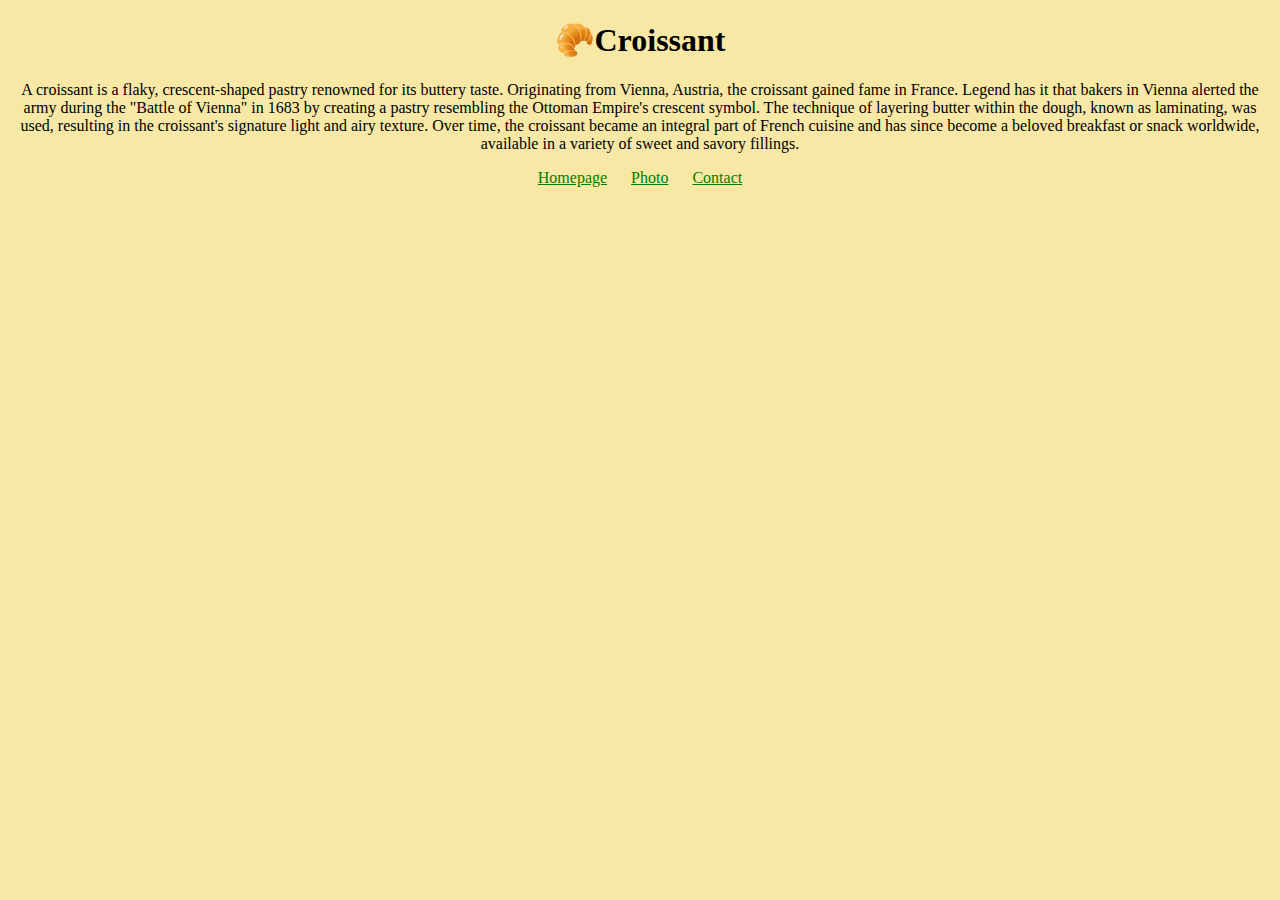
<file: Index.html>
<!DOCTYPE html>
<html lang="en">
  <link href="src/styles.css" rel="stylesheet" type="text/css" />
  <head>
    <meta charset="UTF-8" />
    <meta
      name="description"
      content="Croissat, the delightful croissant haven crafted by Sheillah, beckons with its buttery aromas and flaky indulgence. Each crescent-shaped masterpiece transports taste buds to Parisian streets, where passion and perfection intertwine. From classic flavors to tantalizing twists, Croissat captivates with its artful mastery, a heavenly symphony of dough and delight."
    />
    <meta name="viewport" content="width=device-width, initial-scale=1.0" />
    <title>Croissant -Croissants by Sheillah</title>
  </head>
  <body>
    <h1>🥐Croissant</h1>
    <p>
      A croissant is a flaky, crescent-shaped pastry renowned for its buttery
      taste. Originating from Vienna, Austria, the croissant gained fame in
      France. Legend has it that bakers in Vienna alerted the army during the
      "Battle of Vienna" in 1683 by creating a pastry resembling the Ottoman
      Empire's crescent symbol. The technique of layering butter within the
      dough, known as laminating, was used, resulting in the croissant's
      signature light and airy texture. Over time, the croissant became an
      integral part of French cuisine and has since become a beloved breakfast
      or snack worldwide, available in a variety of sweet and savory fillings.
    </p>
    <footer>
      <a href="/" title="Home"> Homepage</a>
      <a href="/photo.html" title="Croissant photo"> Photo</a>
      <a href="/contact.html" title="Contact Croissant by Sheillah"> Contact</a>
    </footer>
  </body>
</html>
</file>
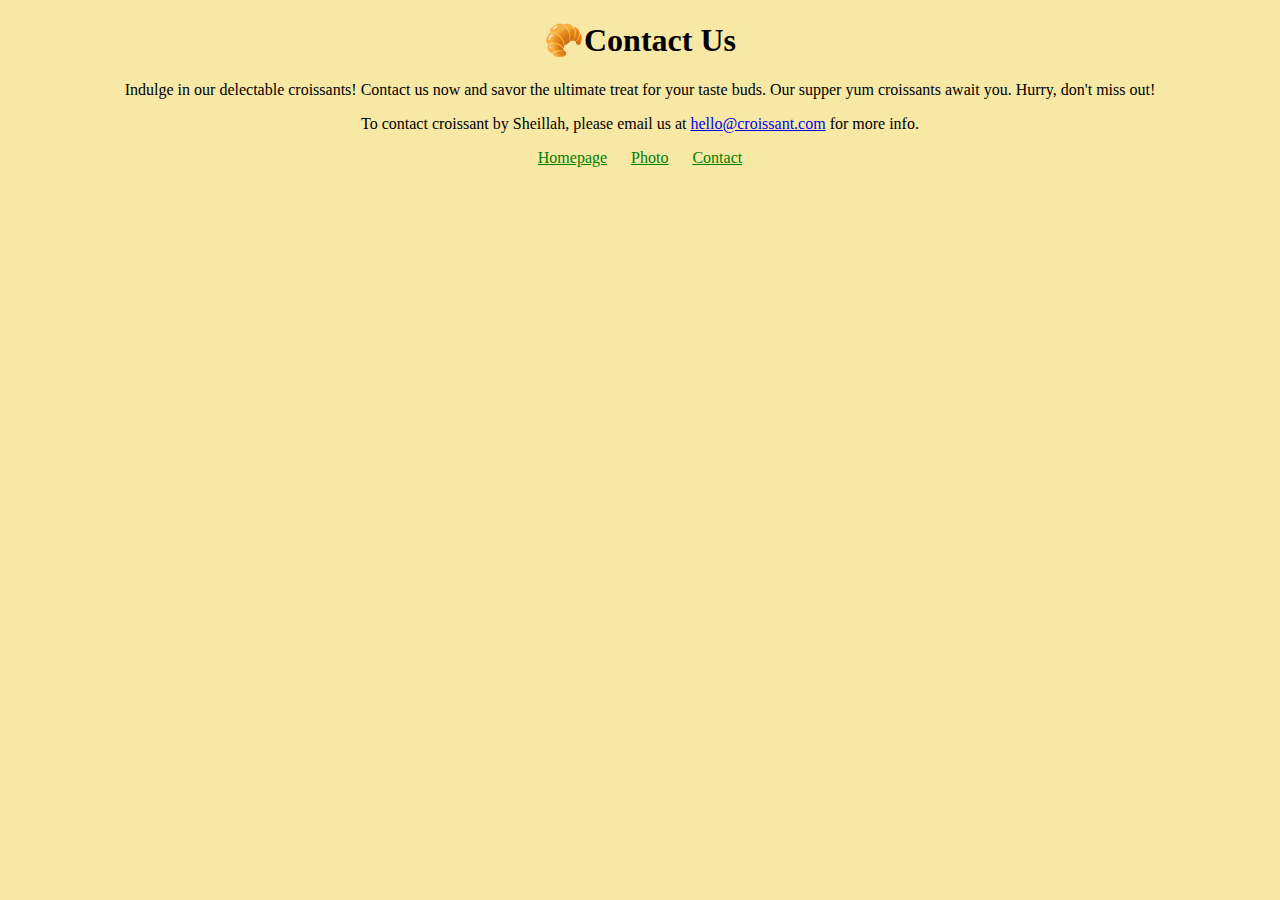
<file: contact.html>
<!DOCTYPE html>
<html lang="en">
  <link href="src/styles.css" rel="stylesheet" type="text/css" />
  <head>
    <meta charset="UTF-8" />
    <meta name="viewport" content="width=device-width, initial-scale=1.0" />
    <title>Contact Croissant by Sheillah</title>
  </head>
  <body>
    <h1>🥐Contact Us</h1>
    <p>
      Indulge in our delectable croissants! Contact us now and savor the
      ultimate treat for your taste buds. Our supper yum croissants await you.
      Hurry, don't miss out!
    </p>
    <p>
      To contact croissant by Sheillah, please email us at
      <a href="mailto:hello@croissant.com" title="contact us by email"
        >hello@croissant.com</a
      >
      for more info.
    </p>
    <footer>
      <a href="/" title="Home"> Homepage</a>
      <a href="/photo.html" title="Croissant photo"> Photo</a>
      <a href="/contact.html" title="Contact Croissant.com"> Contact</a>
    </footer>
  </body>
</html>
</file>
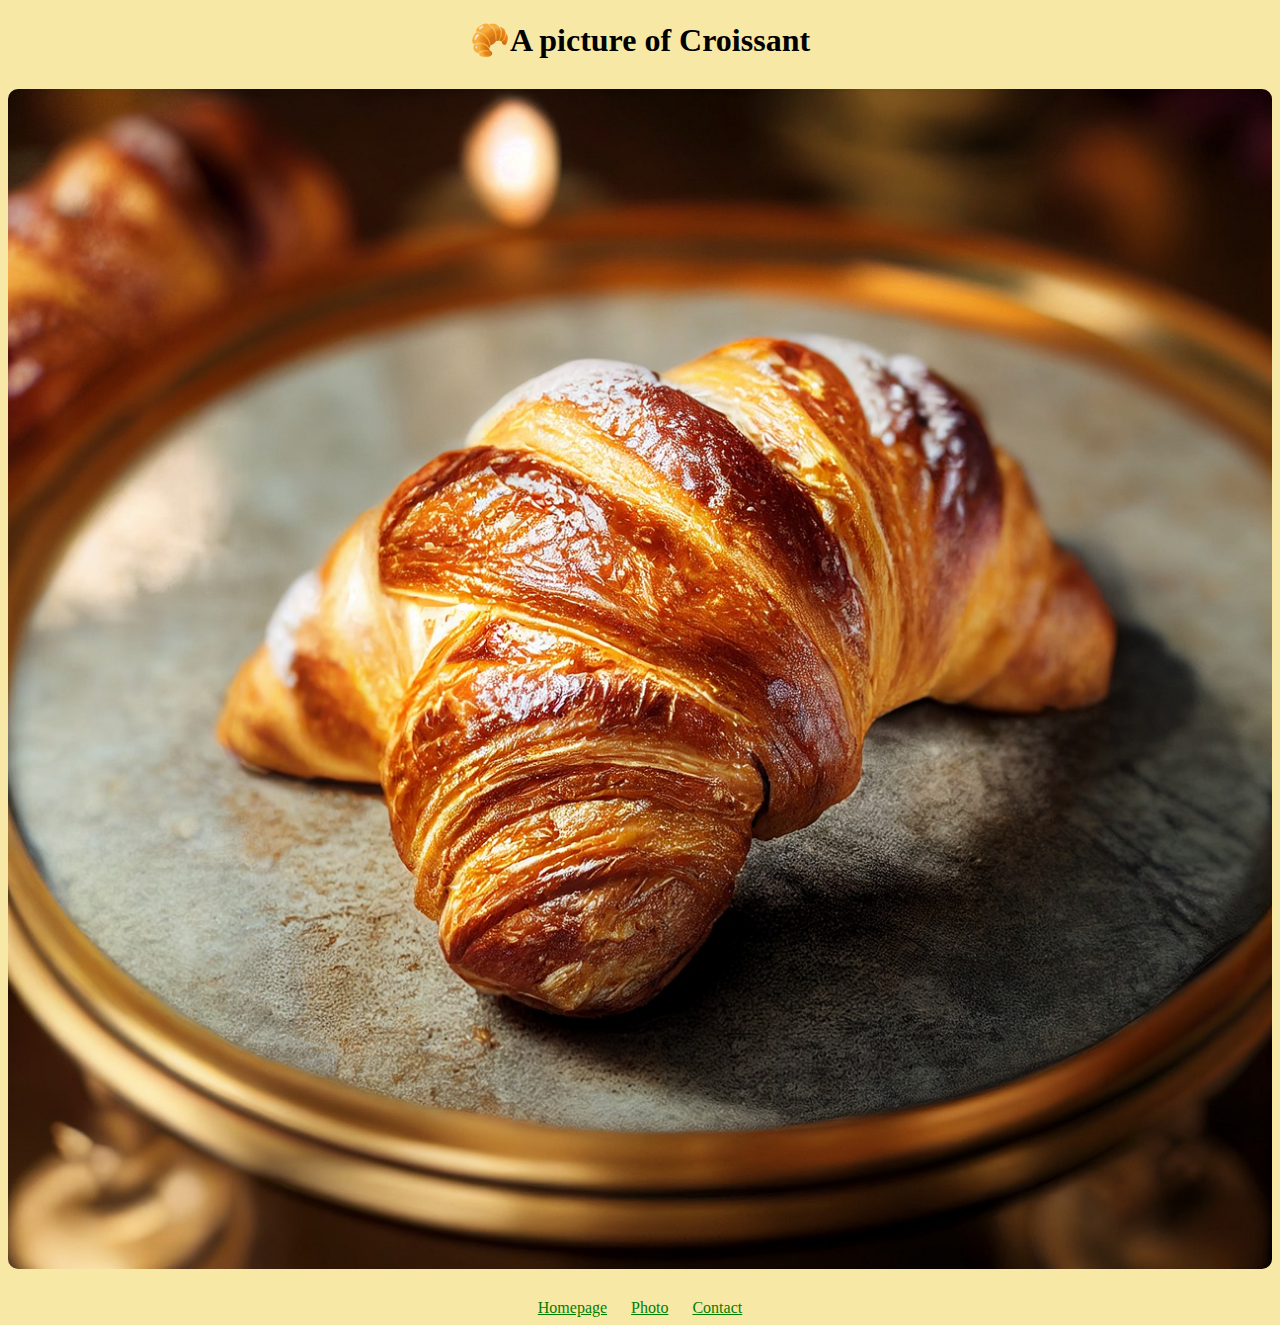
<file: photo.html>
<!DOCTYPE html>
<html lang="en">
  <head>
    <meta charset="UTF-8" />
    <meta name="viewport" content="width=device-width, initial-scale=1.0" />
    <meta
      name="description"
      content=" Enjoy a beatiful picture of a perfect croissant by Sheillah"
    />
    <title>A picture of a perfectly made croissant</title>
    <link href="src/styles.css" rel="stylesheet" type="text/css" />
  </head>
  <body>
    <h1>🥐A picture of Croissant</h1>
    <img
      src="images/croissant.jpg"
      alt="Homemade croissant"
      class="croissant-picture"
    />
    <footer>
      <a href="/" title="Home"> Homepage</a>
      <a href="/photo.html" title="Croissant photo"> Photo</a>
      <a href="/contact.html" title="Contact Croissant by Sheillah"> Contact</a>
    </footer>
  </body>
</html>
</file>
<file: src/styles.css>
body {
  background-color: #f8e8a6;
}
.croissant-picture {
  max-width: 100%;
  border-radius: 10px;
  display: block;
  margin: 30px auto;
}
h1 {
  text-align: center;
}
footer {
  text-align: center;
}
footer a {
  margin: 0 10px;
  color: green;
}
p {
  text-align: center;
}
</file>
